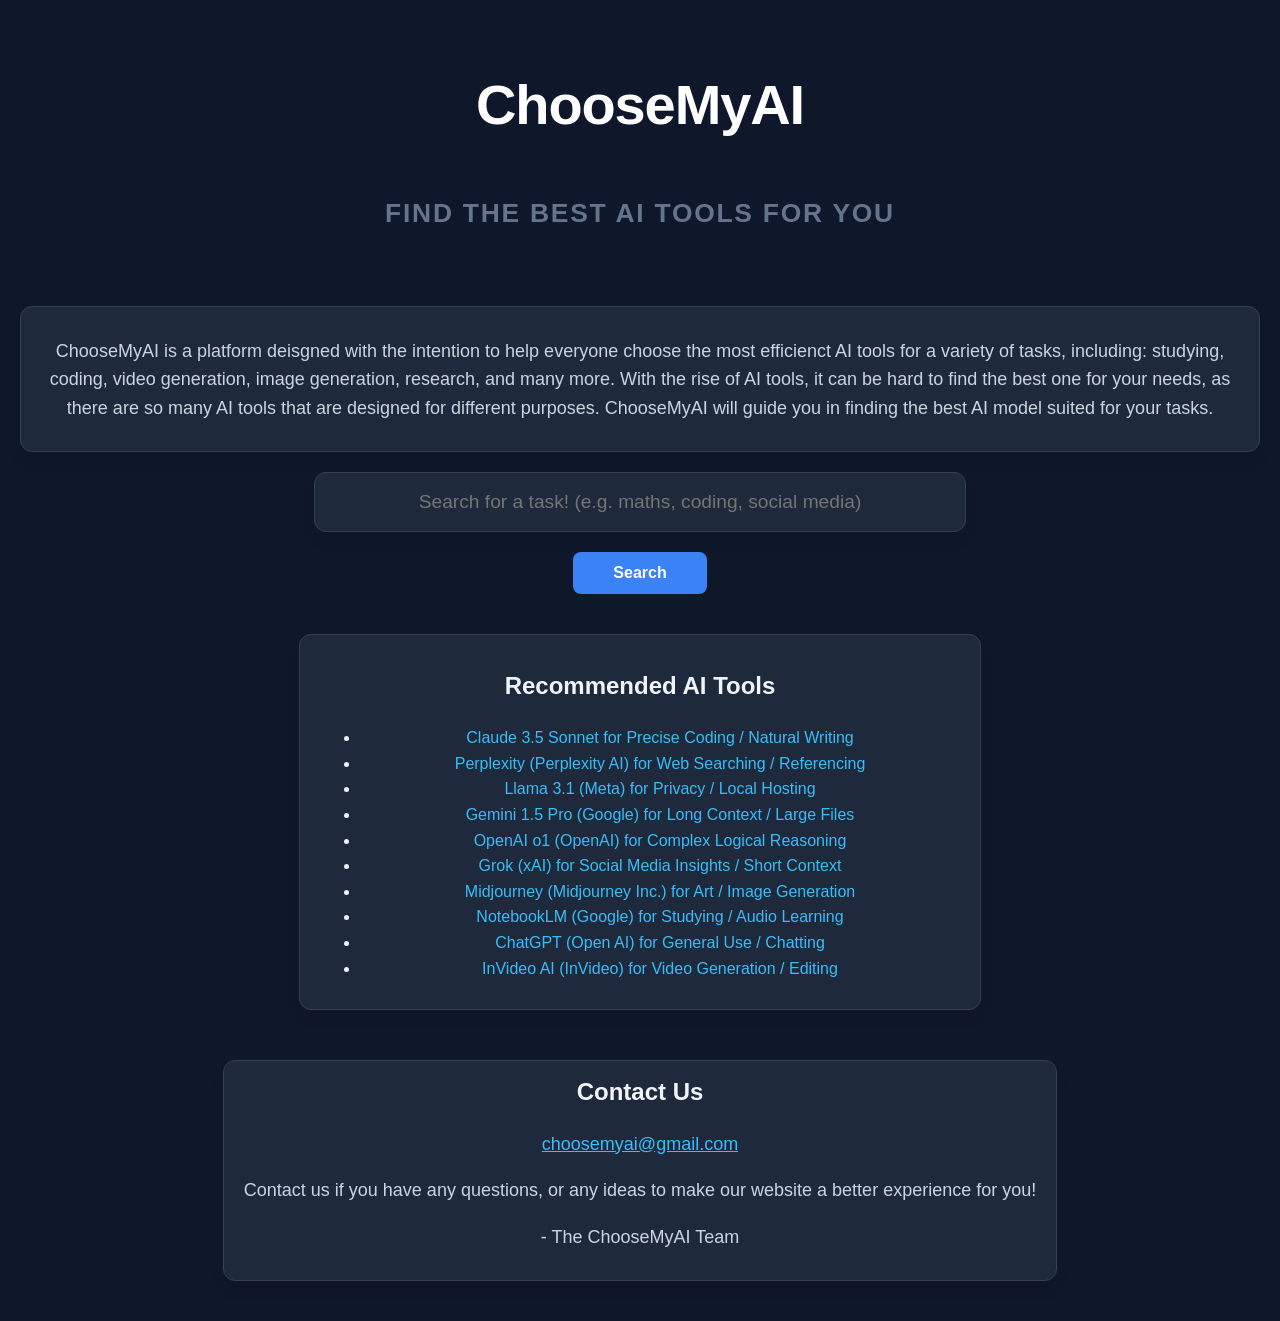
<file: index.html>
<!--
I changed a few things on this page, including:
- Reworked the search bar to be a bit better and centered
- Changed the if/else logic to a const array, easier to search and edit keywords

- Tayler
-->

<!DOCTYPE html>
<html lang="en">
    <head>
       <meta charset="UTF-8">
       <meta name="viewport" content="width=device-width, initial-scale=1.0">
       <title>ChooseMyAI</title> 
       <link rel="stylesheet" href="styles/style.css">
    </head>

    <body>
    

        <script src="search.js"></script>

        
        <div class = "header">
            <h1>ChooseMyAI</h1>
        </div>

        <div class = "subheading">
            <h2>Find The Best AI Tools For You</h2>
        </div>

        <div id ="Welcome-Para">
        <p>
            ChooseMyAI is a platform deisgned with the intention to help everyone choose the most efficienct AI tools for a variety of tasks, including: studying, coding, video generation, image generation, research, and many more. With the rise of AI tools, it can be hard to find the best one for your needs, as there are so many AI tools that are designed for different purposes. ChooseMyAI will guide you in finding the best AI model suited for your tasks. 
        </p>
        </div>

<div class="search-container">
    <input type="text" id="searchBox" placeholder="Search for a task! (e.g. maths, coding, social media)">
    <button id="searchButton" onclick="searchAI()">Search</button>
</div>

<script>
function searchAI() {
    // Grabs the search box value and makes sure it isnt empty and makes it lowercase for easier searching
    const input = document.getElementById("searchBox").value.trim().toLowerCase();
    
    if (input === "") {
        alert("Please enter a task to search for!");
        return;
    }

    // AI Tool Data Array, much easier for us to edit because we can just add the keywords to the array
    const tools = [
{ 
url: "OpenAI.html", 
keywords: [
"math","maths","equation","equations","algebra","calculus","statistics",
"logic","reasoning","problem solving","complex problems","analysis",
"thinking","step by step","explain maths","solve problem","hard question",
"calculation","calculate","numbers"
] 
},

{ 
url: "claude.html", 
keywords: [
"code","coding","programming","developer","software","script","debug",
"debugging","fix code","write code","build app","create app","website",
"web development","html","css","javascript","python","java",
"refactor code","code explanation","technical writing","documentation"
] 
},

{ 
url: "perplexity.html", 
keywords: [
"research","search","sources","information","find sources","fact check",
"references","citations","web search","internet search","look up",
"latest info","current info","statistics","data research","news research"
] 
},

{ 
url: "Midjourney.html", 
keywords: [
"image","images","art","artwork","picture","pictures","drawing",
"digital art","ai art","concept art","illustration","generate image",
"photo","photorealistic","design","creative art","visuals"
] 
},

{ 
url: "NotebookLM.html", 
keywords: [
"study","studying","notes","revision","learning","education",
"summarise","summary","summarize notes","lecture notes",
"pdf","read pdf","study guide","flashcards","school","university",
"exam prep","exam revision","research notes"
] 
},

{ 
url: "Llama.html", 
keywords: [
"privacy","private","local","offline","local ai","run locally",
"self hosted","self-hosted","open source","secure ai","data privacy",
"local model","no internet ai"
] 
},

{ 
url: "Gemini.html", 
keywords: [
"document","documents","long text","large file","large context",
"long context","analyse document","analyze document",
"read long text","long article","big document","long conversation",
"file analysis","upload document"
] 
},

{ 
url: "Grok.html", 
keywords: [
"news","twitter","x","social media","trending","latest news",
"live updates","current events","online trends","internet trends",
"breaking news","public opinion"
] 
},

{ 
url: "InVideo.html", 
keywords: [
"video","videos","youtube","create video","video editing",
"video generation","make video","short video","youtube shorts",
"reels","content creation","video script","video maker"
] 
},

{ 
url: "ChatGPT.html", 
keywords: [
"chat","conversation","talk","assistant","help","question",
"ask question","ideas","brainstorm","general help","explain",
"writing","essay","story","creative writing","advice",
"daily help","productivity","planning", "friend", "friends"
] 
}
];

    // 3. Logic to find the match
    const match = tools.find(tool => 
        tool.keywords.some(keyword => input.includes(keyword))
    );

    // 4. Action
    if (match) {
        window.location.href = match.url;
    } else {
        alert("No matching AI found. Try 'coding', 'math', or 'video'.");
    }
}

// 5. Bonus: Make the "Enter" key work too!
document.getElementById("searchBox").addEventListener("keypress", function(event) {
    if (event.key === "Enter") {
        searchAI();
    }
});

</script>

        <section class="separate">
        <div id = "AIList">
            <h2>Recommended AI Tools</h2>
            <ul>
                <li>
                    <a href="claude.html">
                     Claude 3.5 Sonnet  for Precise Coding / Natural Writing
                    </a>
                </li>
        
                <li>
                    <a href="perplexity.html">
                    Perplexity (Perplexity AI) for Web Searching / Referencing
                    </a>
                </li>

                <li>
                    <a href="Llama.html">
                    Llama 3.1 (Meta) for Privacy / Local Hosting
                    </a>
                </li>

                <li>
                    <a href="Gemini.html">
                    Gemini 1.5 Pro (Google) for Long Context / Large Files
                    </a>
                </li>

                <li>
                    <a href="OpenAI.html">
                    OpenAI o1 (OpenAI) for Complex Logical Reasoning
                    </a>
                </li>

                <li>
                    <a href="Grok.html">
                    Grok (xAI) for Social Media Insights / Short Context
                    </a>
                </li>

                <li>
                    <a href="Midjourney.html">
                    Midjourney (Midjourney Inc.) for Art / Image Generation
                    </a>
                </li>

                <li>
                    <a href="NotebookLM.html">
                    NotebookLM (Google) for Studying / Audio Learning
                    </a>
                </li>

                <li>
                    <a href="ChatGPT.html">
                    ChatGPT (Open AI) for General Use / Chatting
                    </a>
                </li>

                <li>
                    <a href="InVideo.html">
                    InVideo AI (InVideo) for Video Generation / Editing
                    </a>
                </li>
            </ul>
        </div>

        <div id ="contact">
            <h2 style="margin: 0;">Contact Us</h2> 
            <p><a href="mailto:choosemyai@gmail.com" id="Email">choosemyai@gmail.com</a></p>
            <p id = "contact-message">Contact us if you have any questions, or any ideas to make our website a better experience for you! </p>
            <p> - The ChooseMyAI Team</p>
        </div>
    
    </section>

</body>
</html>
</file>
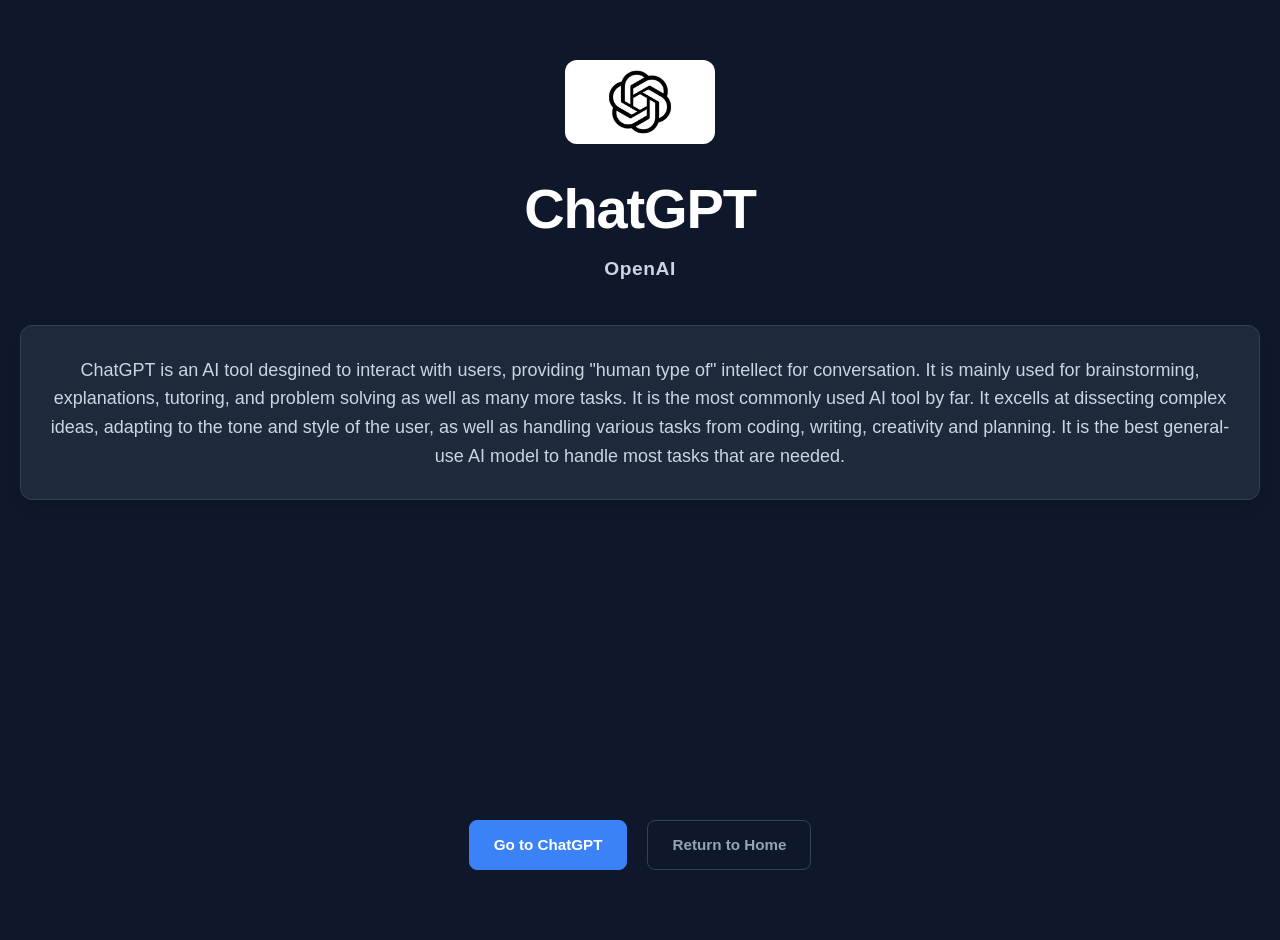
<file: ChatGPT.html>
<!DOCTYPE html>
<html lang="en">
    <head>
       <meta charset="UTF-8">
       <meta name="viewport" content="width=device-width, initial-scale=1.0">

       <title>ChooseMyAI | ChatGPT</title> 

       <link rel="stylesheet" href="styles/style.css">
    </head>

    <body>
        <img class="image" src="images/chatgpt.png" alt="ChatGPT Logo">

        <div class="header">
            <h1>ChatGPT</h1>
        </div>

        <p class="creator">OpenAI</p>

        <section class="separate">
            <div class="description">
                <p>
                    ChatGPT is an AI tool desgined to interact with users, providing "human type of" intellect for conversation. It is mainly used for brainstorming, explanations, tutoring, and problem solving as well as many more tasks. It is the most commonly used AI tool by far. It excells at dissecting complex ideas, adapting to the tone and style of the user, as well as handling various tasks from coding, writing, creativity and planning. It is the best general-use AI model to handle most tasks that are needed.
                </p>
            </div>
        </section>

        <footer>
            <div class="button-container">
                <a href="https://chatgpt.com/" class="ai-button">Go to ChatGPT</a>
                <a href="index.html" class="return-button">Return to Home</a>
            </div>
        </footer>
    </body>
</html>
</file>
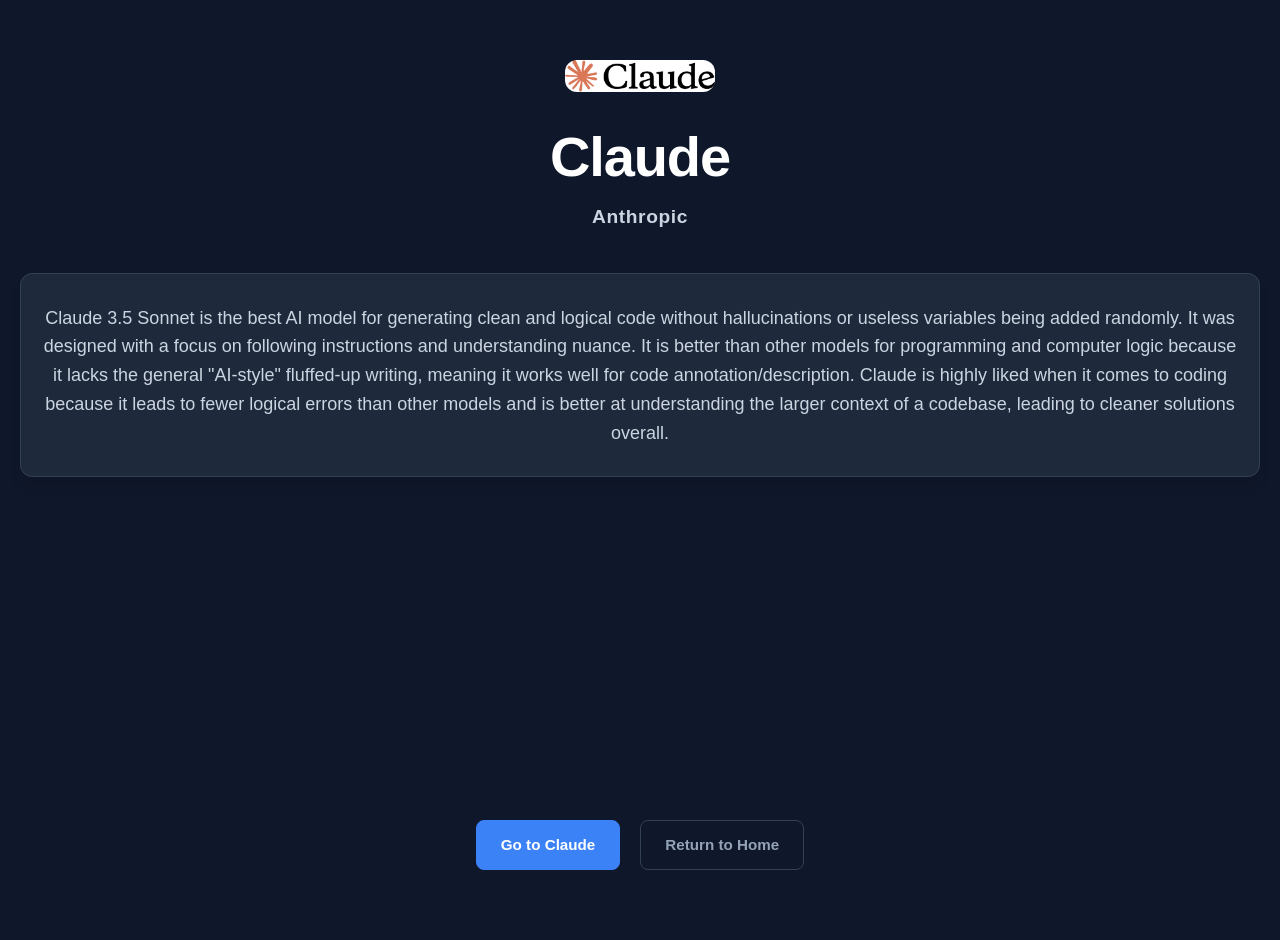
<file: claude.html>
<!DOCTYPE html>
<html lang="en">
    <head>
       <meta charset="UTF-8">
       <meta name="viewport" content="width=device-width, initial-scale=1.0">

       <title>ChooseMyAI | Claude</title> 

       <link rel="stylesheet" href="styles/style.css">
    </head>

    <body>
        <img class="image" src="images/claude.png" alt="Claude Logo">

        <div class="header">
            <h1>Claude</h1>
        </div>

        <p class="creator">Anthropic</p>

        <section class="separate">
            <div class="description">
                <p>
                    Claude 3.5 Sonnet is the best AI model for generating clean and logical code without hallucinations or useless variables being added randomly. It was designed with a focus on following instructions and understanding nuance. It is better than other models for programming and computer logic because it lacks the general "AI-style" fluffed-up writing, meaning it works well for code annotation/description. Claude is highly liked when it comes to coding because it leads to fewer logical errors than other models and is better at understanding the larger context of a codebase, leading to cleaner solutions overall. 
                </p>
            </div>
        </section>

        <footer>
            <div class="button-container">
                <a href="https://claude.ai/" class="ai-button">Go to Claude</a>
                <a href="index.html" class="return-button">Return to Home</a>
            </div>
        </footer>
    </body>
</html>
</file>
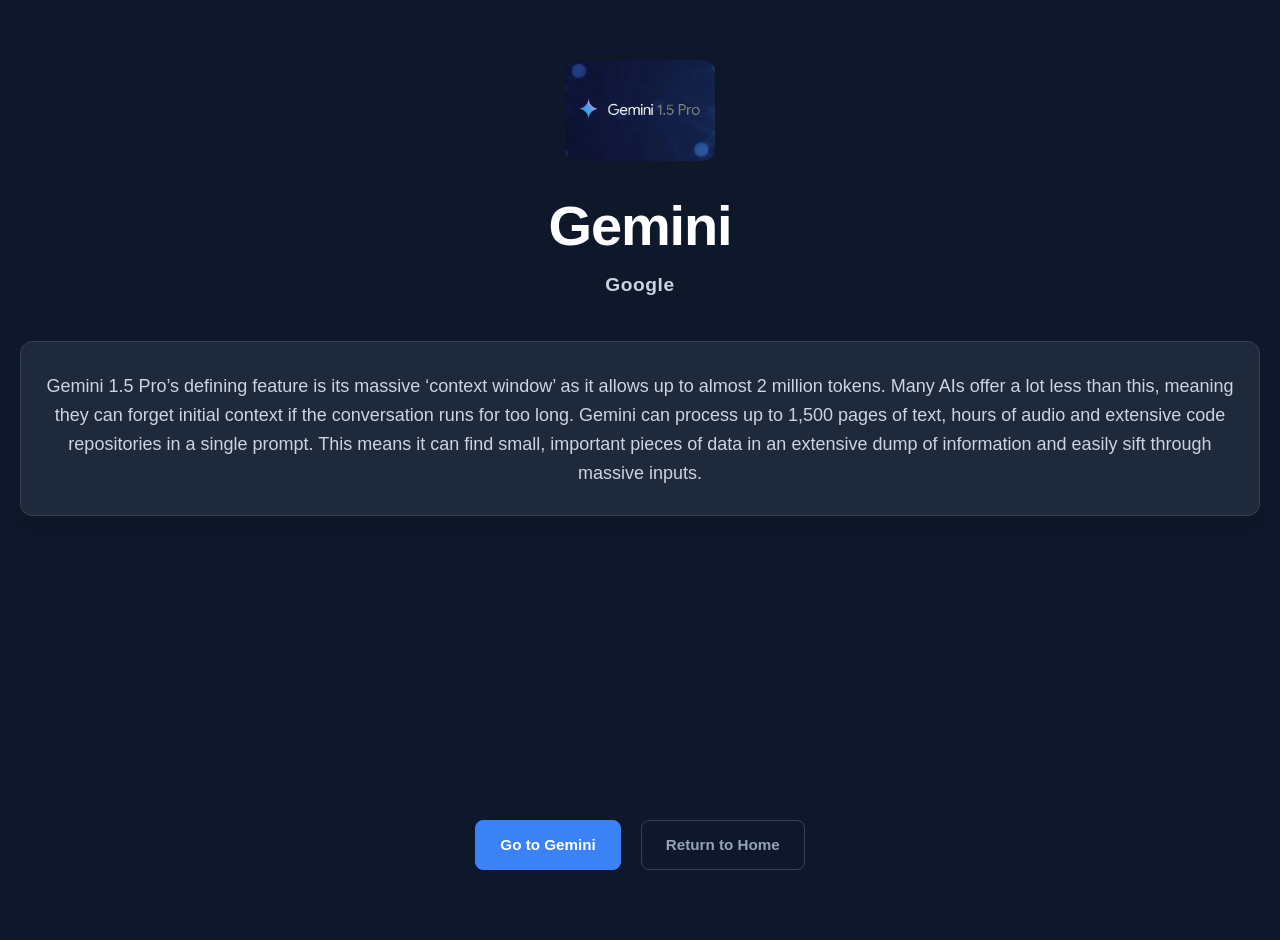
<file: Gemini.html>
<!DOCTYPE html>
<html lang="en">
    <head>
       <meta charset="UTF-8">
       <meta name="viewport" content="width=device-width, initial-scale=1.0">

       <title>ChooseMyAI | Gemini</title> 

       <link rel="stylesheet" href="styles/style.css">
    </head>

    <body>
        <img class="image" src="images/gemini.png" alt="Gemini Logo">

        <div class="header">
            <h1>Gemini</h1>
        </div>

        <p class="creator">Google</p>

        <section class="separate">
            <div class="description">
                <p>
                    Gemini 1.5 Pro’s defining feature is its massive ‘context window’ as it allows up to almost 2 million tokens. Many AIs offer a lot less than this, meaning they can forget initial context if the conversation runs for too long. Gemini can process up to 1,500 pages of text, hours of audio and extensive code repositories in a single prompt. This means it can find small, important pieces of data in an extensive dump of information and easily sift through massive inputs.
                </p>
            </div>
        </section>

        <footer>
            <div class="button-container">
                <a href="https://gemini.google.com/app?hl=en-GB" class="ai-button">Go to Gemini</a>
                <a href="index.html" class="return-button">Return to Home</a>
            </div>
        </footer>
    </body>
</html>
</file>
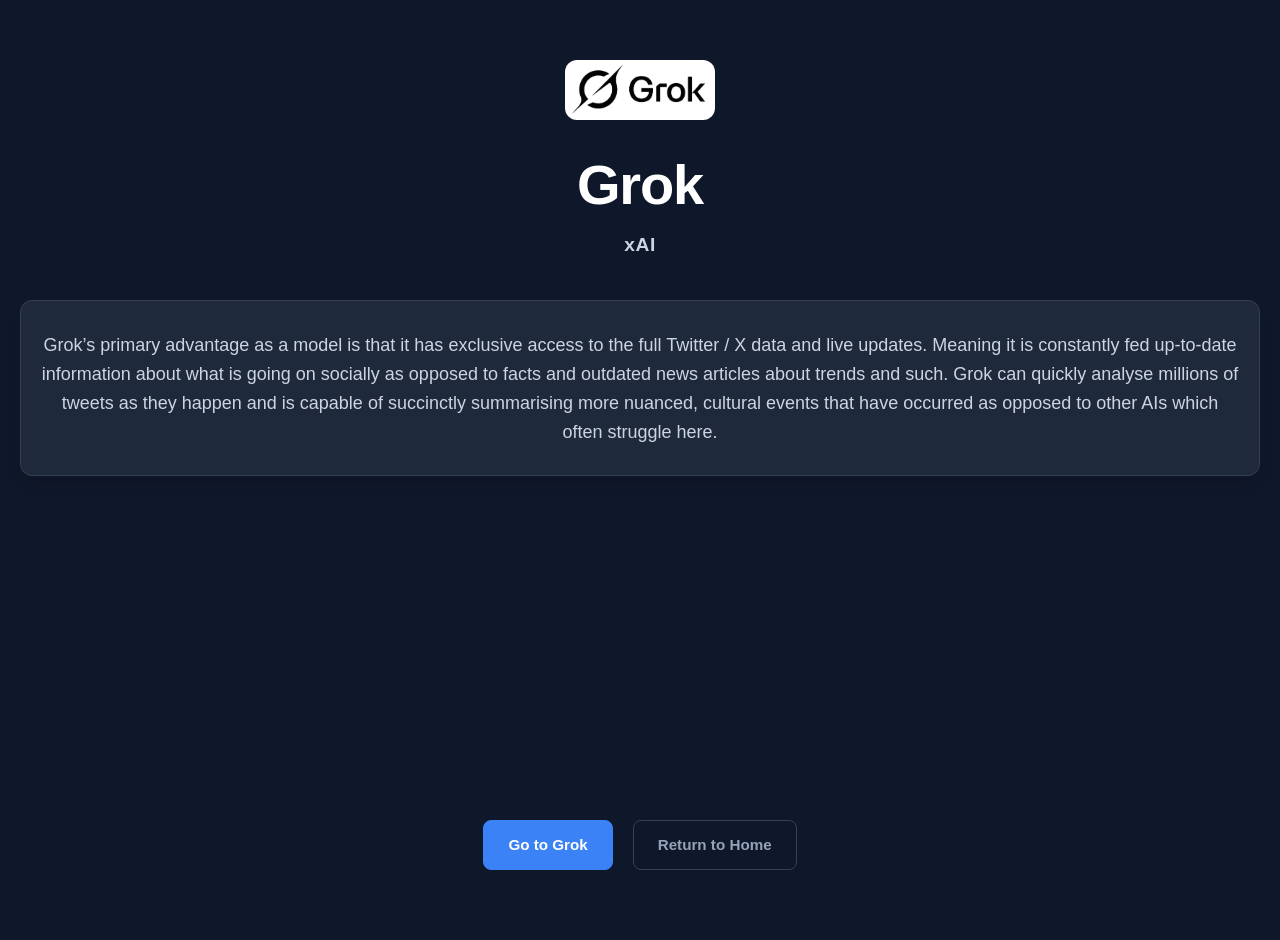
<file: Grok.html>
<!DOCTYPE html>
<html lang="en">
    <head>
       <meta charset="UTF-8">
       <meta name="viewport" content="width=device-width, initial-scale=1.0">

       <title>ChooseMyAI | Grok</title> 

       <link rel="stylesheet" href="styles/style.css">
    </head>

    <body>
        <img class="image" src="images/grok.png" alt="Grok Logo">

        <div class="header">
            <h1>Grok</h1>
        </div>

        <p class="creator">xAI</p>

        <section class="separate">
            <div class="description">
                <p>
                   Grok’s primary advantage as a model is that it has exclusive access to the full Twitter / X data and live updates. Meaning it is constantly fed up-to-date information about what is going on socially as opposed to facts and outdated news articles about trends and such. Grok can quickly analyse millions of tweets as they happen and is capable of succinctly summarising more nuanced, cultural events that have occurred as opposed to other AIs which often struggle here.
                </p>
            </div>
        </section>

        <footer>
            <div class="button-container">
                <a href="https://grok.ai/" class="ai-button">Go to Grok</a>
                <a href="index.html" class="return-button">Return to Home</a>
            </div>
        </footer>
    </body>
</html>
</file>
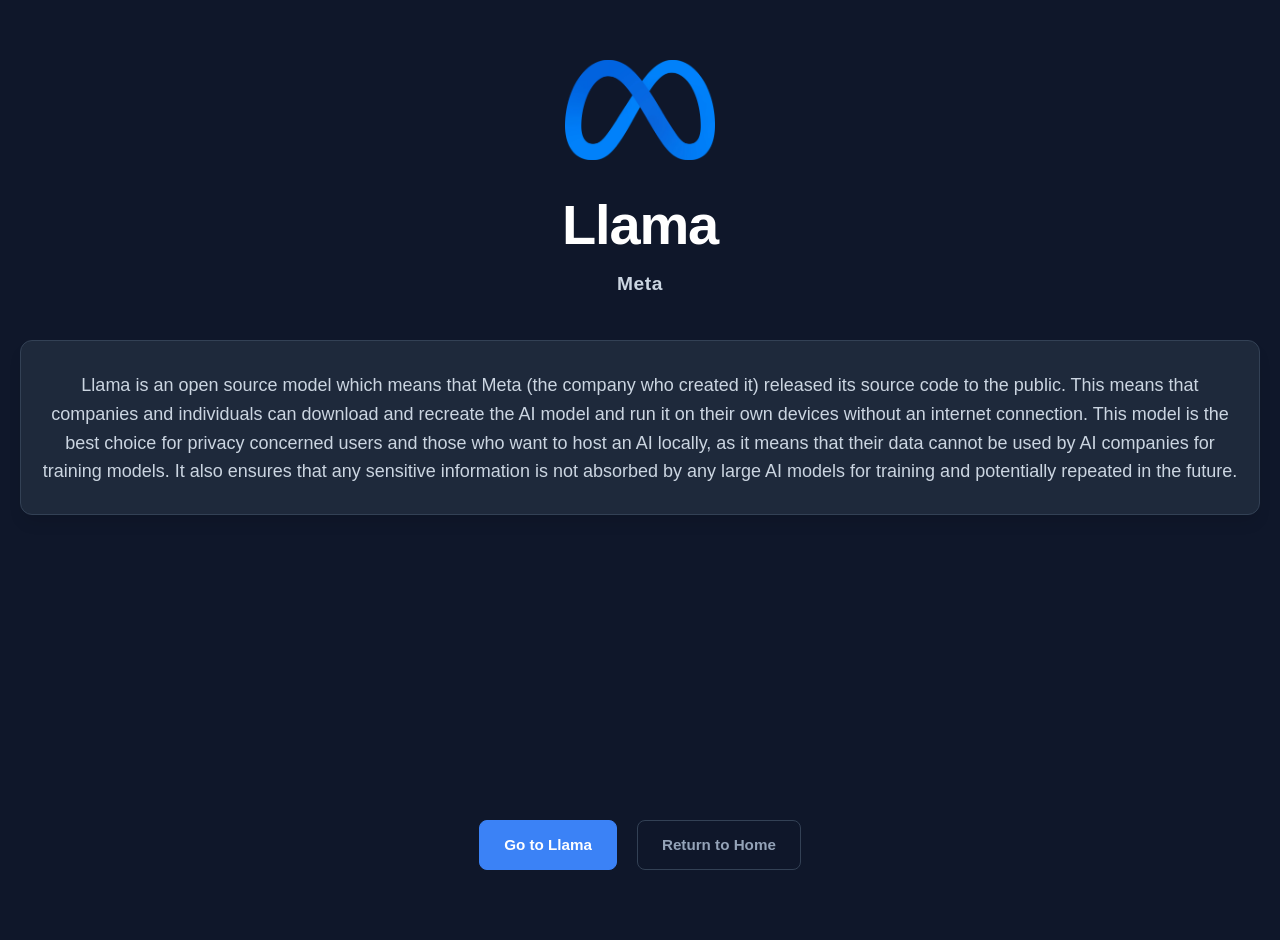
<file: Llama.html>
<!DOCTYPE html>
<html lang="en">
    <head>
       <meta charset="UTF-8">
       <meta name="viewport" content="width=device-width, initial-scale=1.0">

       <title>ChooseMyAI | Llama</title> 

       <link rel="stylesheet" href="styles/style.css">
    </head>

    <body>
        <img class="image" src="images/llama.png" alt="Llama Logo">

        <div class="header">
            <h1>Llama</h1>
        </div>

        <p class="creator">Meta</p>

        <section class="separate">
            <div class="description">
                <p>
                    Llama is an open source model which means that Meta (the company who created it) released its source code to the public. This means that companies and individuals can download and recreate the AI model and run it on their own devices without an internet connection. This model is the best choice for privacy concerned users and those who want to host an AI locally, as it means that their data cannot be used by AI companies for training models. It also ensures that any sensitive information is not absorbed by any large AI models for training and potentially repeated in the future.
                </p>
            </div>
        </section>

        <footer>
            <div class="button-container">
                <a href="https://llama.meta.com/" class="ai-button">Go to Llama</a>
                <a href="index.html" class="return-button">Return to Home</a>
            </div>
        </footer>
    </body>
</html>
</file>
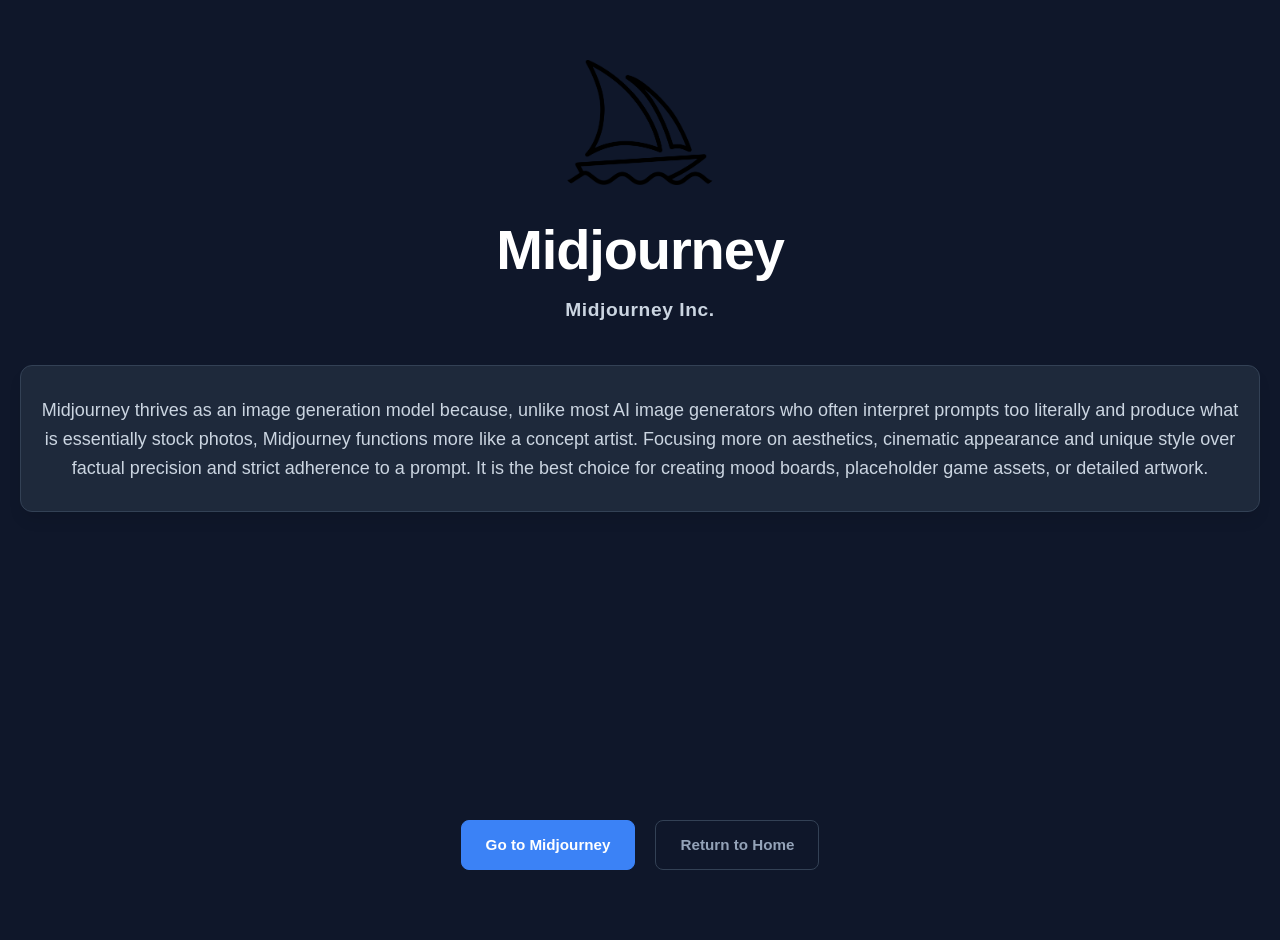
<file: Midjourney.html>
<!DOCTYPE html>
<html lang="en">
    <head>
       <meta charset="UTF-8">
       <meta name="viewport" content="width=device-width, initial-scale=1.0">

       <title>ChooseMyAI | Midjourney</title> 

       <link rel="stylesheet" href="styles/style.css">
    </head>

    <body>
        <img class="image" src="images/midjourney.png" alt="Midjourney Logo">

        <div class="header">
            <h1>Midjourney</h1>
        </div>

        <p class="creator" id="MidjourneyTitle">Midjourney Inc.</p>

        <section class="separate">
            <div class="description">
                <p>
                    Midjourney thrives as an image generation model because, unlike most AI image generators who often interpret prompts too literally and produce what is essentially stock photos, Midjourney functions more like a concept artist. Focusing more on aesthetics, cinematic appearance and unique style over factual precision and strict adherence to a prompt. It is the best choice for creating mood boards, placeholder game assets, or detailed artwork.
                </p>
            </div>
        </section>

        <footer>
            <div class="button-container">
                <a href="https://www.midjourney.com/home/" class="ai-button">Go to Midjourney</a>
                <a href="index.html" class="return-button">Return to Home</a>
            </div>
        </footer>
    </body>
</html>
</file>
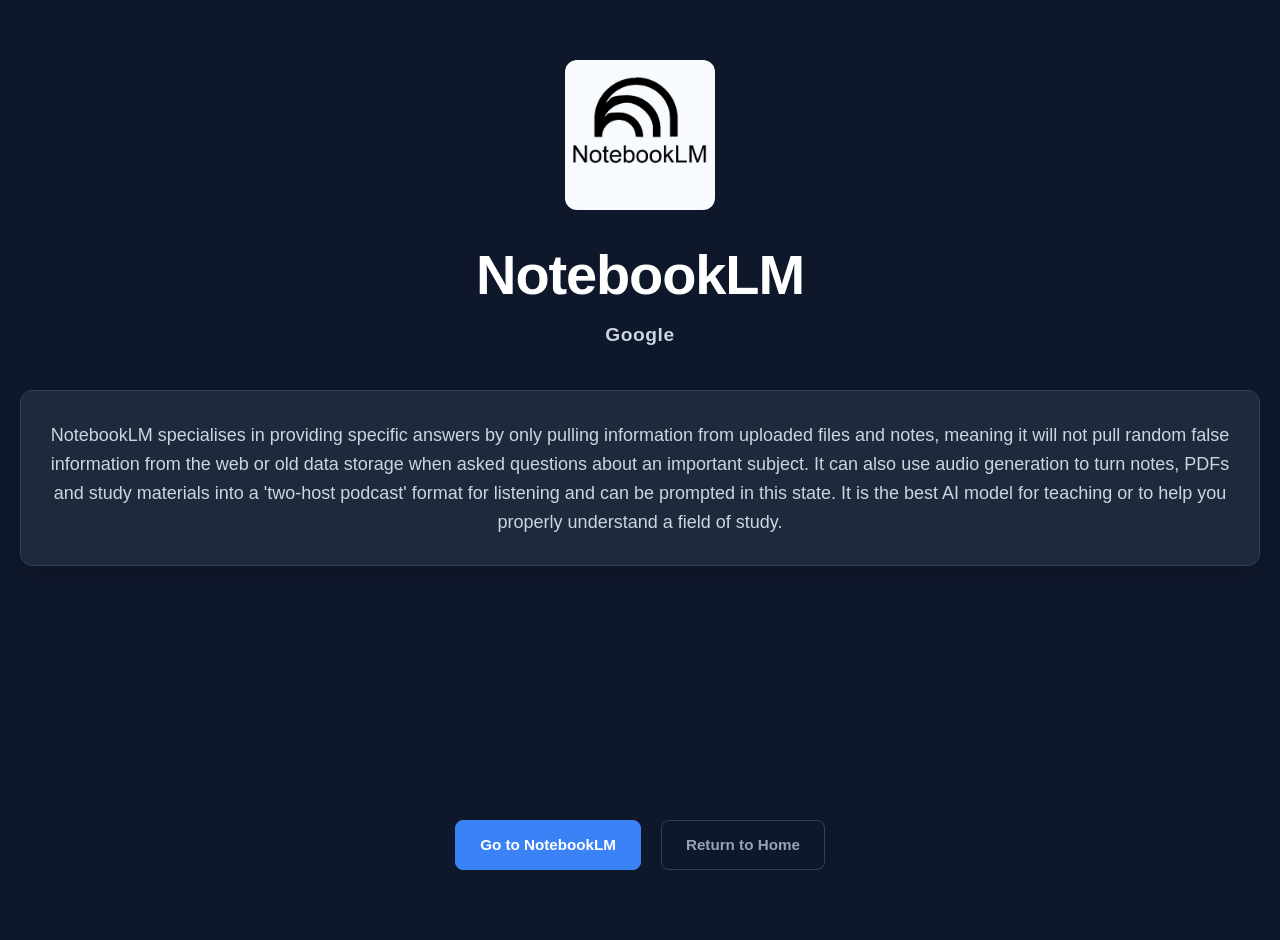
<file: NotebookLM.html>
<!DOCTYPE html>
<html lang="en">
    <head>
       <meta charset="UTF-8">
       <meta name="viewport" content="width=device-width, initial-scale=1.0">

       <title>ChooseMyAI | NotebookLM</title> 

       <link rel="stylesheet" href="styles/style.css">
    </head>

    <body>
        <img class="image" src="images/notebookLM.jpg" alt="NotebookLM Logo">

        <div class="header">
            <h1>NotebookLM</h1>
        </div>

        <p class="creator" id="NotebookLMTitle">Google</p>

        <section class="separate">
            <div class="description">
                <p>
                    NotebookLM specialises in providing specific answers by only pulling information from uploaded files and notes, meaning it will not pull random false information from the web or old data storage when asked questions about an important subject. It can also use audio generation to turn notes, PDFs and study materials into a 'two-host podcast' format for listening and can be prompted in this state. It is the best AI model for teaching or to help you properly understand a field of study.
                </p>
            </div>
        </section>

        <footer>
            <div class="button-container">
                <a href="https://notebooklm.google.com/" class="ai-button">Go to NotebookLM</a>
                <a href="index.html" class="return-button">Return to Home</a>
            </div>
        </footer>
    </body>
</html>
</file>
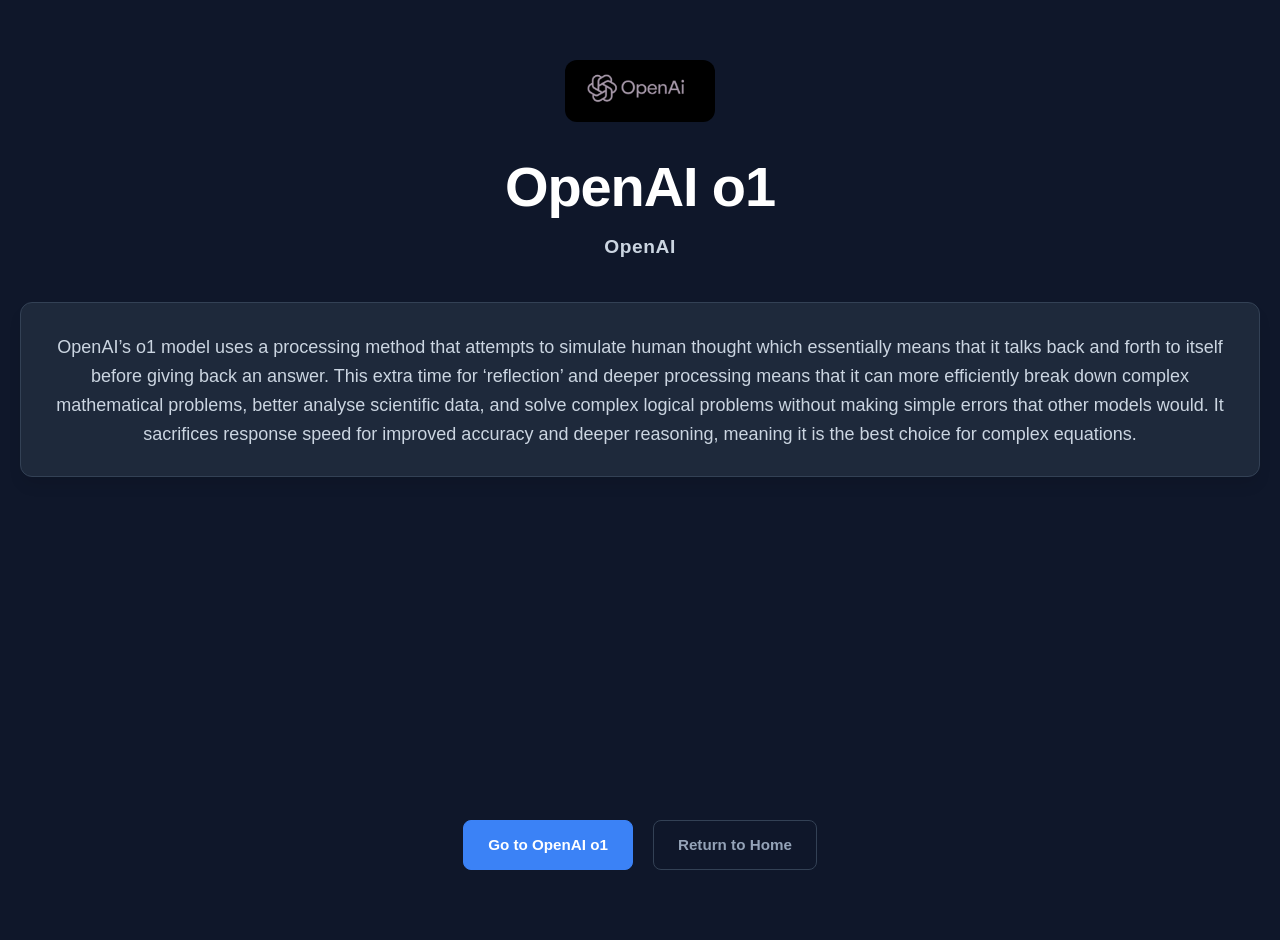
<file: OpenAI.html>
<!DOCTYPE html>
<html lang="en">
    <head>
       <meta charset="UTF-8">
       <meta name="viewport" content="width=device-width, initial-scale=1.0">

       <title>ChooseMyAI | OpenAI o1</title> 

       <link rel="stylesheet" href="styles/style.css">
    </head>

    <body>
        <img class="image" src="images/openai.png" alt="OpenAI Logo">

        <div class="header">
            <h1>OpenAI o1</h1>
        </div>

        <p class="creator">OpenAI</p>

        <section class="separate">
            <div class="description">
                <p>
                    OpenAI’s o1 model uses a processing method that attempts to simulate human thought which essentially means that it talks back and forth to itself before giving back an answer. This extra time for ‘reflection’ and deeper processing means that it can more efficiently break down complex mathematical problems, better analyse scientific data, and solve complex logical problems without making simple errors that other models would. It sacrifices response speed for improved accuracy and deeper reasoning, meaning it is the best choice for complex equations.
                </p>
            </div>
        </section>

        <footer>
            <div class="button-container">
                <a href="https://openai.com/o1/" class="ai-button">Go to OpenAI o1</a>
                <a href="index.html" class="return-button">Return to Home</a>
            </div>
        </footer>
    </body>
</html>
</file>
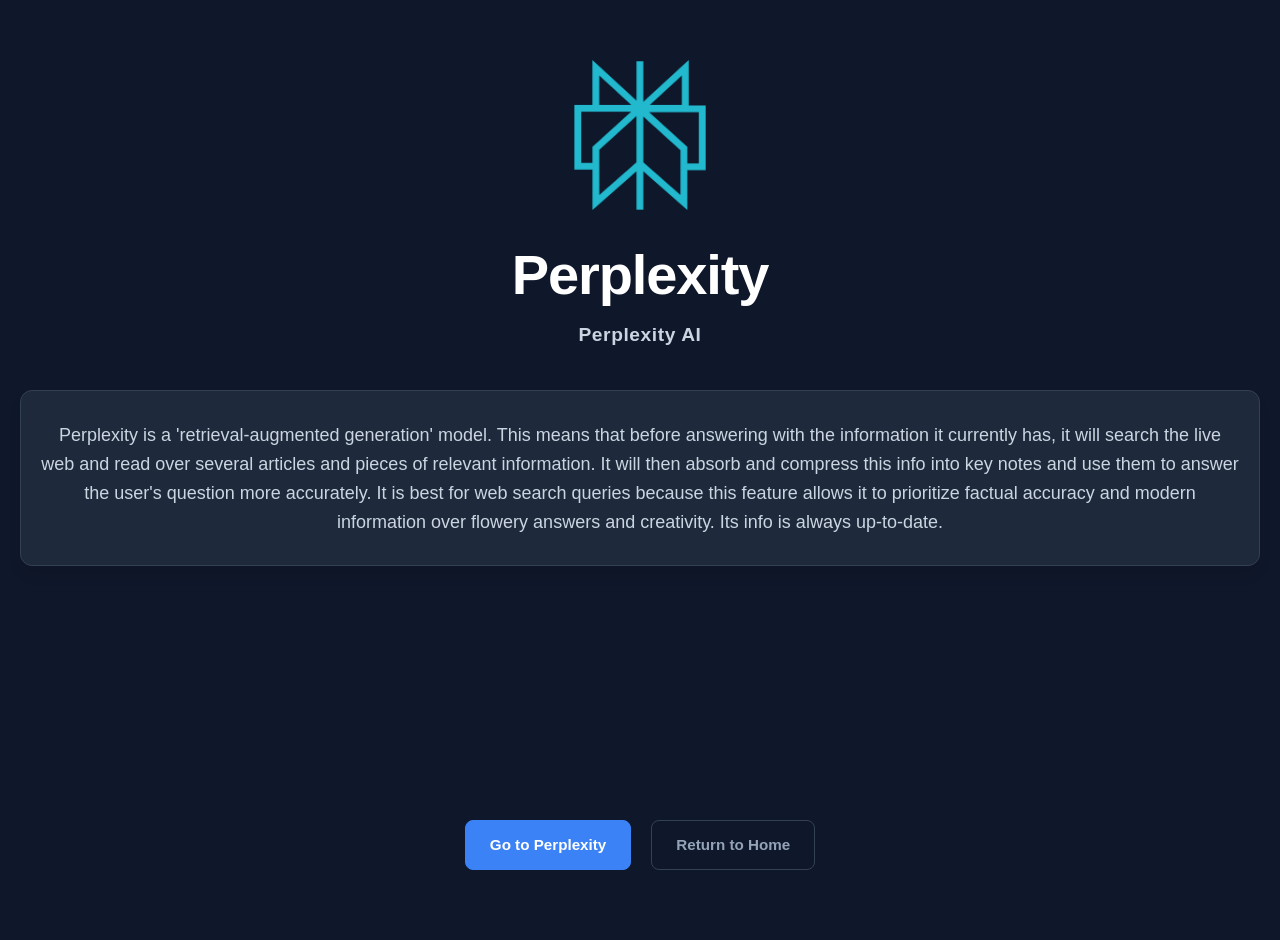
<file: perplexity.html>
<!DOCTYPE html>
<html lang="en">
    <head>
       <meta charset="UTF-8">
       <meta name="viewport" content="width=device-width, initial-scale=1.0">

       <title>ChooseMyAI | Perplexity</title> 

       <link rel="stylesheet" href="styles/style.css">
    </head>

    <body>
        <img class="image" src="images/perplexity.png" alt="Perplexity Logo">

        <div class="header">
            <h1>Perplexity</h1>
        </div>

        <p class="creator">Perplexity AI</p>

        <section class="separate">
            <div class="description">
                <p>
                    Perplexity is a 'retrieval-augmented generation' model. This means that before answering with the information it currently has, it will search the live web and read over several articles and pieces of relevant information. It will then absorb and compress this info into key notes and use them to answer the user's question more accurately. It is best for web search queries because this feature allows it to prioritize factual accuracy and modern information over flowery answers and creativity. Its info is always up-to-date.
                </p>
            </div>
        </section>

        <footer>
            <div class="button-container">
                <a href="https://www.perplexity.ai/" class="ai-button">Go to Perplexity</a>
                <a href="index.html" class="return-button">Return to Home</a>
            </div>
        </footer>
    </body>
</html>
</file>
<file: styles/style.css>
/*
Reworked the style sheet completely :p
Changed from RGB to hex for ease of use
Made the site look more sleek and modern
Slightly changed the colour / brightness

Let me know how this looks - Tayler
*/

body { 
    background-color: #0f172a;
    color: #f1f5f9;
    font-family: 'Segoe UI', Roboto, Helvetica, Arial, sans-serif;
    line-height: 1.6;
    min-height: 100vh;
    display: flex;
    flex-direction: column;
    margin: 0;
    padding: 20px;
}

footer {
    margin-top: auto; 
    padding: 20px 0;
    width: 100%;
}

/* Common Card Style, easier to style all of the main cards at once, saves time */
.header, #Welcome-Para, #AIList, #contact, .description, #searchBox {
    background-color: #1e293b; 
    border: 1px solid #334155;  
    border-radius: 12px;      
    box-shadow: 0 10px 15px -3px rgba(0, 0, 0, 0.1);
    padding: 12px 20px;
    margin-bottom: 20px;
    text-align: center;
    width: fit-content;
    margin-left: auto;
    margin-right: auto;
}

.header {
    background-color: transparent;
    border: none;               
    box-shadow: none;            
    padding: 40px 0 0px 0;      
    max-width: 100%;               
}

.header h1 {
    font-family: 'Helvetica Neue', Arial, sans-serif; 
    font-size: 3.5rem;            
    font-weight: 800;             
    letter-spacing: -0.02em;      
    color: #ffffff;
    margin: 0;
    text-transform: none;      
}

.subheading {
    display: block;
    text-align: center;
    font-size: 1.1rem;
    font-weight: 400;
    color: #64748b;            
    letter-spacing: 0.1em;
    text-transform: uppercase;
    margin-bottom: 50px;         
}

.creator {
    display: block;
    text-align: center;
    background-color: transparent;
    border: none;
    box-shadow: none;
    padding: 0;

    margin: -20px auto 40px auto; 

    font-size: 1.2rem;
    font-weight: 600;
    color: #cbd5e1;
    letter-spacing: 0.03em;
}

.search-container {
    width: 100%;
    text-align: center;
    margin-bottom: 40px;
}

 .image {
    display: block;
    margin: 40px auto -20px auto;
    max-width: 150px;
    height: auto;
    border-radius: 12px;
    object-fit: contain;
}

.button-container {
    display: flex;
    justify-content: center;
    gap: 20px;
    margin-top: 50px;
    margin-bottom: 30px;
    width: 100%;
}

/* Base styling for the two buttons at the bottom of the page */
.ai-button, .return-button {
    padding: 12px 24px;
    border-radius: 8px;
    font-weight: 600;
    text-decoration: none;
    transition: all 0.3s ease;
    font-size: 0.95rem;
    display: inline-block;
    text-align: center;
}

/* Button-specific changes below */
.ai-button {
    background-color: #3b82f6;
    color: white;
    border: 1px solid #3b82f6;
}

.ai-button:hover {
    background-color: #2563eb;
    transform: translateY(-2px);
    box-shadow: 0 4px 12px rgba(59, 130, 246, 0.3);
}

.return-button {
    background-color: transparent;
    color: #94a3b8;
    border: 1px solid #334155;
}

.return-button:hover {
    background-color: rgba(148, 163, 184, 0.1);
    color: #f1f5f9;
    border-color: #64748b;
    transform: translateY(-2px); /* Added this so both buttons react the same way */
}

#searchBox {
    width: 600px;
    max-width: 90%;
    font-size: 1.2rem;
    padding: 18px 25px;
    
    /* Puts the bar onto a new line, centers it */
    display: block;
    margin: 0 auto; 
    
    /* Styling the bar */
    background-color: #1e293b;
    color: #f1f5f9;
    border: 1px solid #334155;
    border-radius: 12px;
    outline: none;
    transition: border-color 0.3s ease, box-shadow 0.3s ease;
}

#searchBox:focus {
    border-color: #38bdf8;
    box-shadow: 0 0 0 4px rgba(56, 189, 248, 0.2);
}

#searchButton {
    /* Forces the button onto a new line beneath the bar */
    display: block;
    margin: 20px auto 0 auto;
    
    padding: 12px 40px;
    background-color: #3b82f6;
    color: white;
    border: none;
    border-radius: 8px;
    font-size: 1rem;
    font-weight: 600;
    cursor: pointer;
    transition: background 0.2s ease, transform 0.2s ease;
}

#searchButton:hover {
    background-color: #2563eb;
    transform: translateY(-2px);
}

p {
    font-size: 18px;
    color: #cbd5e1;
    background-color: transparent;
    margin-bottom: 1rem;
}

.separate {
    display: flex;
    justify-content: center;
    gap: 30px;
    flex-wrap: wrap;
}

#Welcome-Para {
    text-align: center;
}

#AIList {
    width: 640px;
}

#AIList a {
    color: #38bdf8;
    text-decoration: none;
    transition: color 0.2s ease;
}

#AIList a:hover {
    color: #7dd3fc;
    text-decoration: underline;
}

#Email {
    color: #38bdf8;
    text-decoration: underline;
    font-weight: 500;
}
</file>
